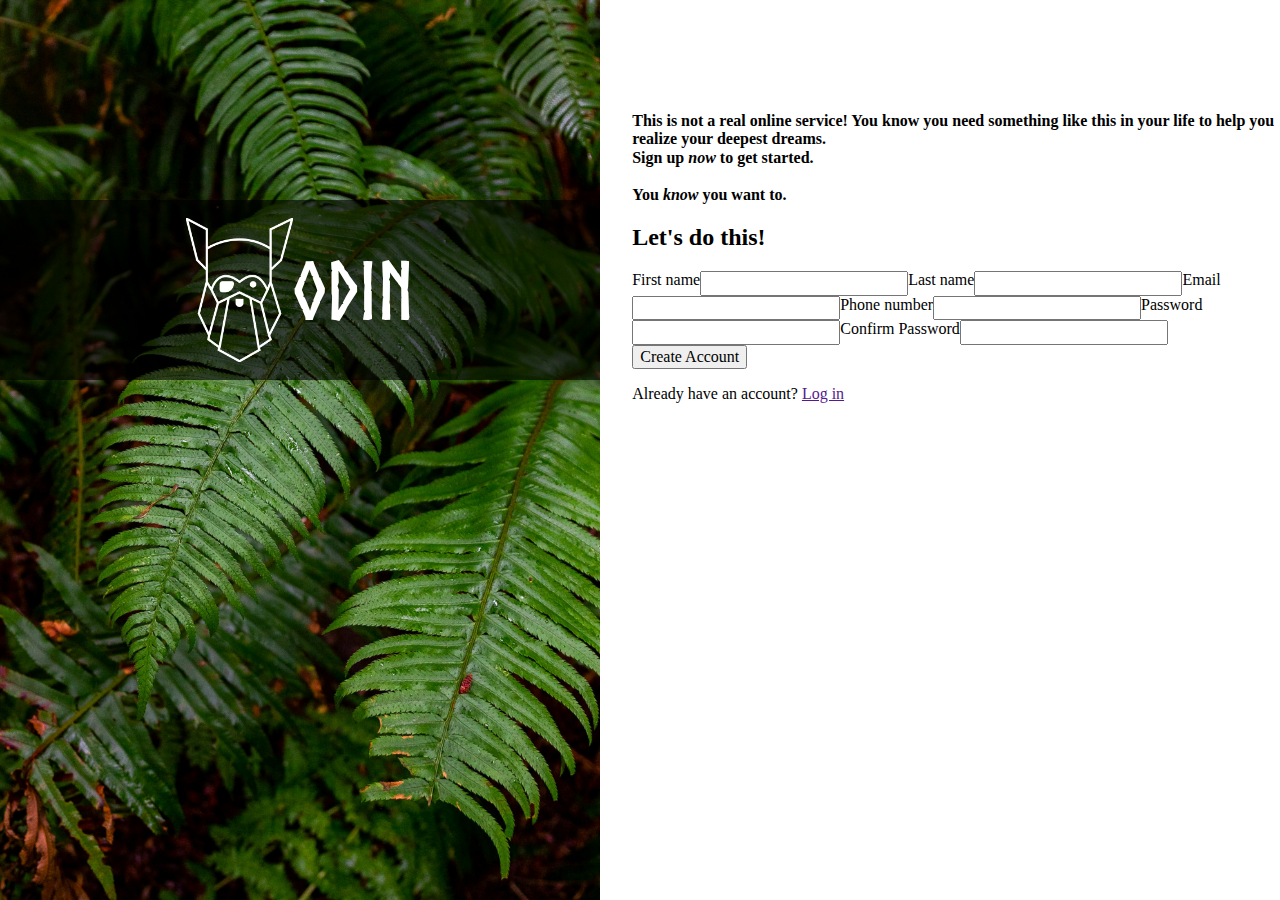
<file: index.html>
<!DOCTYPE html>
<html lang="en">
<head>
    <meta charset="UTF-8">
    <meta name="viewport" content="width=device-width, initial-scale=1.0">
    <title>Signup-form</title>
    <link rel="stylesheet" href="normalize.css">
    <link rel="stylesheet" href="styles.css">
</head>
<body>
    <section class="leaf-side">
        <img class="leaf" src="./side-bar.jpg" alt="leaf background">
        <div class="logo-background"><img class="odin-logo" src="./odin-logo.png" alt="odin logo"><div class="logo">Odin</div></div>
    </section>
    <div class="nonleaf-side">
        <section class="selling-point">
            <p>This is not a real online service! You know you need something
                like this in your life to help you realize your deepest dreams.
                <br>Sign up <em>now</em> to get started.
                <br>
                <br>You <em>know</em> you want to.
            </p>
        </section>
        <section>
            <form class='form' action="">
                <h2>Let's do this!</h2>
                <div class="inputs">
                    <label for="first-name">First name</label><input type="text" id="first-name" name="first-name">
                    <label for="last-name">Last name</label><input type="text" id="last-name" name="last-name">
                    <label for="email">Email</label><input type="email" id="email" name="email">
                    <label for="tel">Phone number</label><input type="tel" id="tel" name="tel">
                    <label for="pwd">Password</label><input type="password" id="pwd" name="pwd">
                    <label for="confirm-pwd">Confirm Password</label><input type="password" id="confirm-pwd" name="confirm-pwd">
                </div>
            </form>
        </section>
        <section class="account">
            <button type="submit">Create Account</button>
            <p>Already have an account? <a href="">Log in</a></p>
        </section>
    </div>
</body>
</html>

<!-- 1st attempt -->

<!-- <!DOCTYPE html>
<html lang="en">
<head>
    <meta charset="UTF-8">
    <meta name="viewport" content="width=device-width, initial-scale=1.0">
    <title>Sign Up Form</title>
    <link rel="stylesheet" href="styles.css">
    <script src="script.js" defer></script>
</head>
<body>
    <section class="sidebar">
        <img class="background" src="side-bar.jpg" alt="tropical leaves">
        <div class="logo"><img src="odin-logo.png" alt="odin logo"><p>Odin</p></div>
    </section>
    <div class="text-body">
        <section class="intro-text">
            <p> This is not a real online service! You know you need 
                something like this in your life to help you realize your 
                deepest dreams. <br>
                Sign up <em>now</em> to get started.</p>
            <p>You <em>know</em> you want to.</p>
        </section>
        <section class="signup-form">
            <form class="formJS" action="">
                <div class="form-box">
                    <p class="nike">Lets do this!</p>
                    <div class="form-inputs">
                        <div class="input">
                            <label for="first-name">FIRST NAME</label>
                            <input type="text" name="first-name" id="first-name">    
                        </div>
                        <div class="input">
                            <label for="last-name">LAST NAME</label>
                            <input type="text" name="last-name" id="last-name">    
                        </div>
                        <div class="input">
                            <label for="email">EMAIL</label>
                            <input type="email" name="email" id="email"> 
                        </div>
                        <div class="input">
                            <label for="tel">PHONE NUMBER</label>
                            <input type="tel" name="tel" id="tel">     
                        </div>
                        <div class="input">
                            <label for="password">PASSWORD</label>
                            <input type="password" name="password" id="password" class="error">    
                            <div class="passErrorDiv"></div>
                        </div>
                        <div class="input">
                            <label for="pass-confirm">CONFIRM PASSWORD</label>
                            <input type="password" name="pass-confirm" id="pass-confirm" class="error-conf">    
                        </div>
                    </div>
                </div>
                <br>
                <button type="submit" class="create-acct">Create Account</button>
            </form>
        </section>
        <p class="login">Already have an account? <a href="">Log in</a></p>
    </div>
</body>
</html> -->
</file>
<file: styles.css>
@font-face {
    font-family: 'Norse-Bold';
    src: url(Norse-Bold.otf);
}

* {
    box-sizing: border-box;
}

body {
    display: flex;
}

.leaf-side {
    flex: 1 2 33%;
    position: relative;
    display: flex;
    justify-content: center;
    align-items: center;
}

.leaf {
    height: 100vh;
}

.logo-background {
    background-color: rgba(0, 0, 0, .6);
    margin-top: 20vh;
    width: 100%;
    position: absolute;
    top: 20px;
    display: flex;
    justify-content: center;
    align-items: center;
    height: 20%;
}

.logo {
    font-family: Norse-Bold;
    color: white;
    font-size: 5rem;
}

.logo-background img {
    height: 80%;
}

.nonleaf-side {
    font-family: Cambria, Cochin, Georgia, Times, 'Times New Roman', serif;
}

.selling-point, .account {
    margin-left: 2rem;
}

.selling-point {
    margin-top: 7rem;
    font-weight: bold;
}

.form {
    padding-left: 2rem;
}

.inputs {
    display: flex;
    flex-wrap: wrap;
}

/* 1st attempt */

/* @font-face {
    font-family: Norse Bold;
    src: url(Norse-Bold.otf);
}

body {
    margin: 0px;
    display: flex;
}

.sidebar {
    position: relative;
    height: 100%;
}

.background {
    height: 100vh;
}

.logo {
    display: flex;
    justify-content: center;
    position: absolute;
    top: 25%;
    color: white;
    height: 13vh;
    font-size: 9vh;
    font-family: Norse Bold;
    background-color: rgba(0, 0, 0, .5);
    width: 100%;
    padding: 10px 0px;
}

.logo p {
    margin: 3% 0px;
}

.text-body {
    margin: 0;
    font-family: Arial, Helvetica, sans-serif;
    font-weight: bold;
}

.intro-text {
    margin: 10rem 0rem 3rem 2rem;
}

.form-box {
    box-shadow: .1rem .1rem 10px grey;
    padding: .1rem 0rem;
}

.form-box > .nike, .form-inputs {
    margin: 1rem 0rem 1rem;
    padding-left: 2rem;
}

.form-inputs {
    display: flex;
    flex-wrap: wrap;
    max-width: 25rem;
    gap: 1rem 3rem;
}

.input {
    display: flex;
    flex-direction: column;
    flex-basis: calc(50% - 3rem);
    font-size: .65rem;
    color: rgba(0, 0, 0, .8);
}

.input input {
    border: 1px solid #E5E7EB
}

.input input:focus {
    outline: none;
    border-color: blue;
    box-shadow: 1px 1px 5px grey;
}

#passNoMatchCSS {
    border-color: red;
    border-radius: 2px;
}

.passErrorDiv p {
    color: red;
    font-size: .60rem;
    margin: 0px;
}

.create-acct {
    margin: 0rem 0rem .5rem 2rem;
    background-color: #596D48;
    color: white;
    padding: .75rem 3rem;
    border: none;
    border-radius: 7px;
}

.login {
    margin: 1rem 0rem 0rem 2rem;
    font-size: .8rem;
}

a {
    color: green;
    text-decoration: none;
} */
</file>
